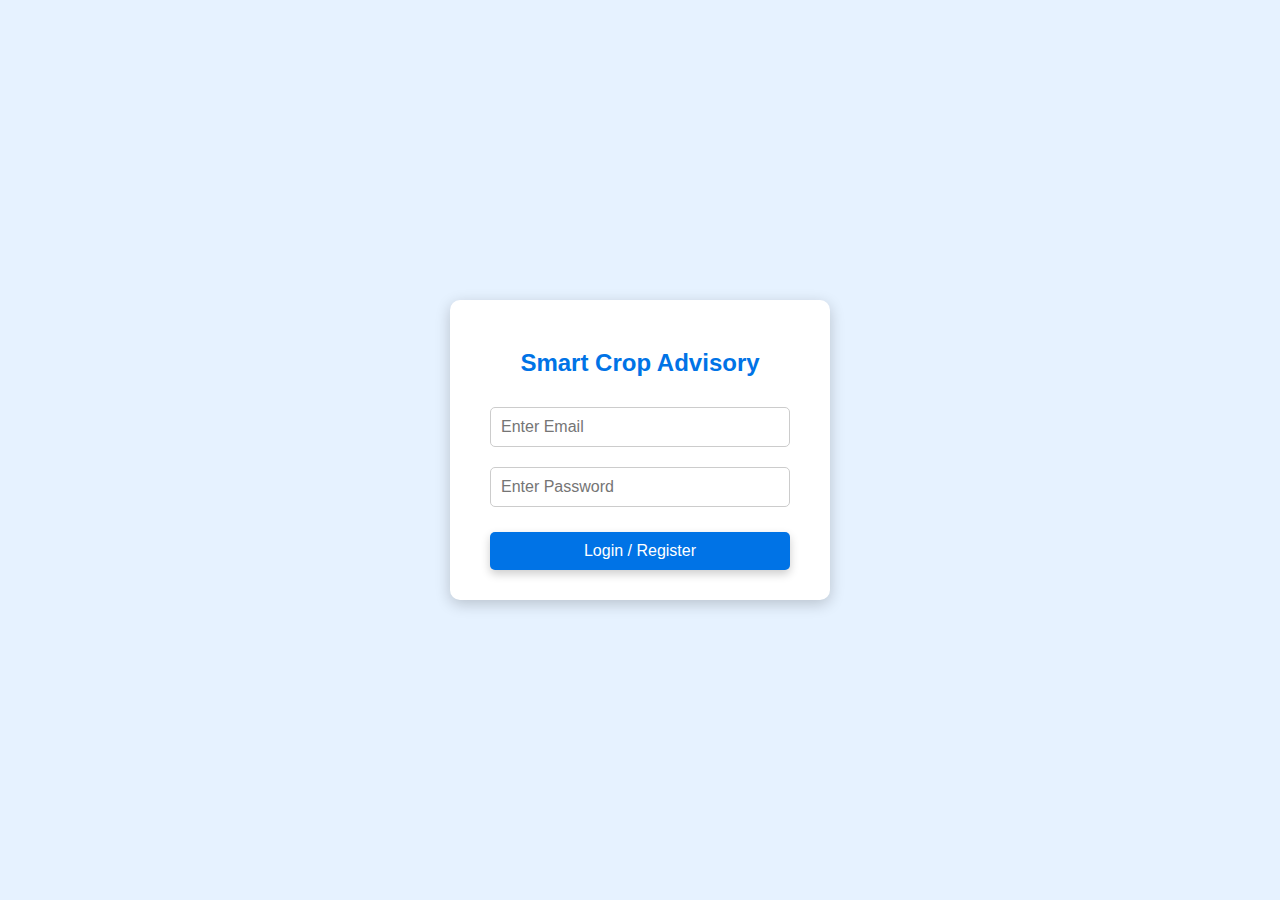
<file: index.html>
<!DOCTYPE html>
<html lang="en">
<head>
    <meta charset="UTF-8">
    <meta name="viewport" content="width=device-width, initial-scale=1.0">
    <title>Smart Crop Advisory - Login</title>
    <link rel="stylesheet" href="css/style.css">
    <style>
        /* Simple inline CSS for demonstration */
        body {
            font-family: Arial, sans-serif;
            background: #e6f2ff;
            display: flex;
            justify-content: center;
            align-items: center;
            height: 100vh;
        }
        .login-container {
            background: #fff;
            padding: 30px 40px;
            border-radius: 10px;
            box-shadow: 0 4px 15px rgba(0,0,0,0.2);
            width: 300px;
            text-align: center;
        }
        .login-container h2 {
            margin-bottom: 20px;
            color: #0073e6;
        }
        .login-container input {
            width: 100%;
            padding: 10px;
            margin: 10px 0;
            border-radius: 5px;
            border: 1px solid #ccc;
        }
        .login-container button {
            width: 100%;
            padding: 10px;
            background: #0073e6;
            color: white;
            border: none;
            border-radius: 5px;
            cursor: pointer;
        }
        .login-container button:hover {
            background: #005bb5;
        }
        .message {
            margin-top: 15px;
            color: red;
        }
    </style>
</head>
<body>

    <div class="login-container">
        <h2>Smart Crop Advisory</h2>
        <input type="email" id="email" placeholder="Enter Email">
        <input type="password" id="password" placeholder="Enter Password">
        <button onclick="login()">Login / Register</button>
        <p class="message" id="message"></p>
    </div>

    <script>
        // Dummy login function
        function login() {
            const email = document.getElementById('email').value.trim();
            const password = document.getElementById('password').value.trim();
            const message = document.getElementById('message');

            if(email === "" || password === "") {
                message.textContent = "Please enter email and password";
                return;
            }

            // Dummy login: accepts any email/password
            message.style.color = "green";
            message.textContent = "Login successful! Redirecting...";

            // Redirect to dashboard after 1 second
            setTimeout(() => {
                window.location.href = "dashboard.html";
            }, 1000);
        }
    </script>

</body>
</html>
</file>
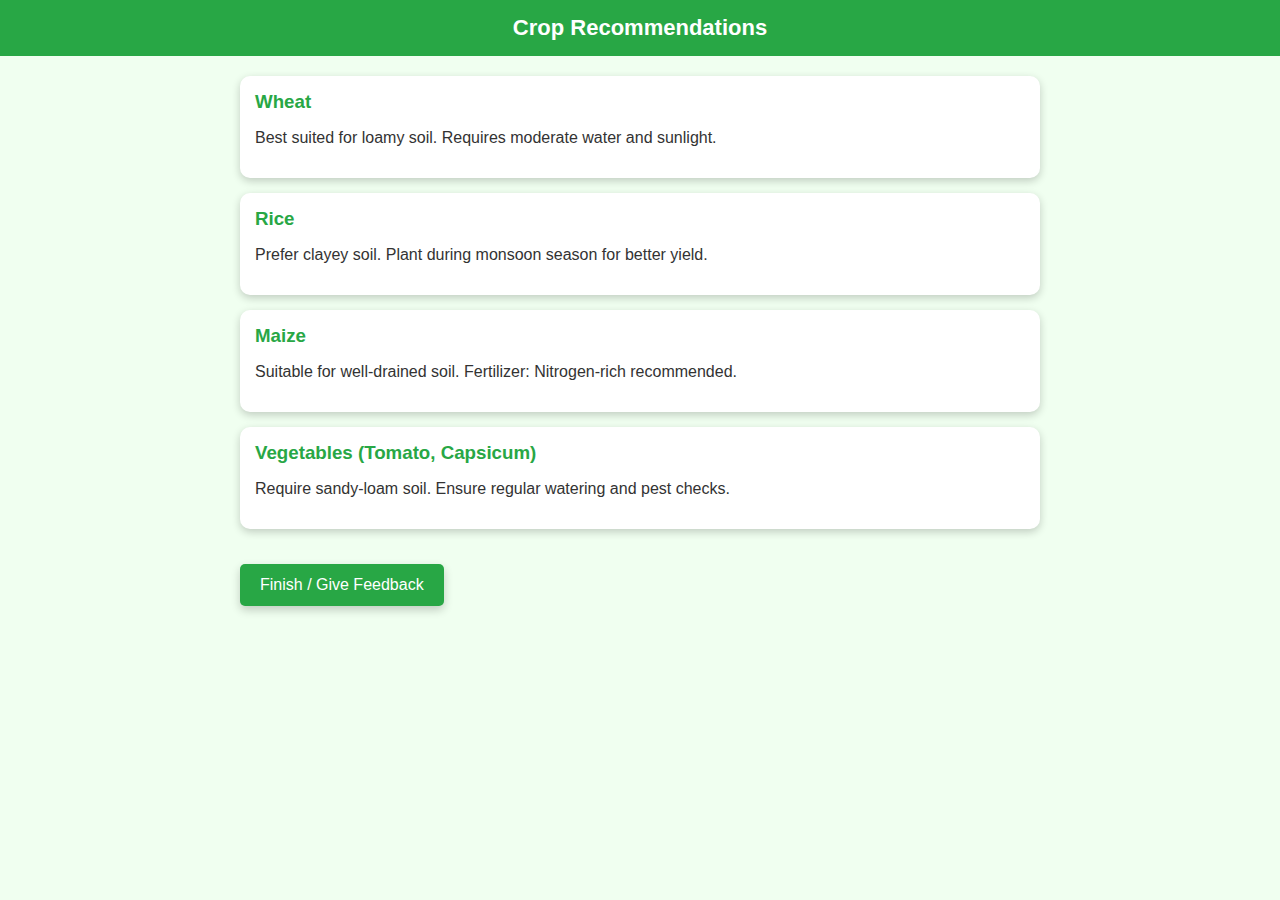
<file: crop-recommendation.html>
<!DOCTYPE html>
<html lang="en">
<head>
    <meta charset="UTF-8">
    <meta name="viewport" content="width=device-width, initial-scale=1.0">
    <title>Crop Recommendations</title>
    <link rel="stylesheet" href="css/style.css">
    <style>
        body {
            font-family: Arial, sans-serif;
            background: #f0fff0;
            margin: 0;
            padding: 0;
        }
        header {
            background-color: #28a745;
            color: white;
            padding: 15px;
            text-align: center;
            font-size: 22px;
        }
        .container {
            padding: 20px;
        }
        .recommendation-card {
            background: white;
            border-radius: 10px;
            box-shadow: 0 3px 8px rgba(0,0,0,0.2);
            padding: 15px;
            margin-bottom: 15px;
        }
        .recommendation-card h3 {
            margin: 0 0 10px 0;
            color: #28a745;
        }
        button {
            background-color: #28a745;
            color: white;
            border: none;
            padding: 12px 20px;
            border-radius: 5px;
            cursor: pointer;
            font-size: 16px;
            margin-top: 20px;
        }
        button:hover {
            background-color: #218838;
        }
    </style>
</head>
<body>

    <header>Crop Recommendations</header>

    <div class="container">
        <!-- Dummy crop recommendation cards -->
        <div class="recommendation-card">
            <h3>Wheat</h3>
            <p>Best suited for loamy soil. Requires moderate water and sunlight.</p>
        </div>

        <div class="recommendation-card">
            <h3>Rice</h3>
            <p>Prefer clayey soil. Plant during monsoon season for better yield.</p>
        </div>

        <div class="recommendation-card">
            <h3>Maize</h3>
            <p>Suitable for well-drained soil. Fertilizer: Nitrogen-rich recommended.</p>
        </div>

        <div class="recommendation-card">
            <h3>Vegetables (Tomato, Capsicum)</h3>
            <p>Require sandy-loam soil. Ensure regular watering and pest checks.</p>
        </div>

        <button onclick="goToFeedback()">Finish / Give Feedback</button>
    </div>

    <script>
        function goToFeedback() {
            window.location.href = "feedback.html";
        }
    </script>

</body>
</html>
</file>
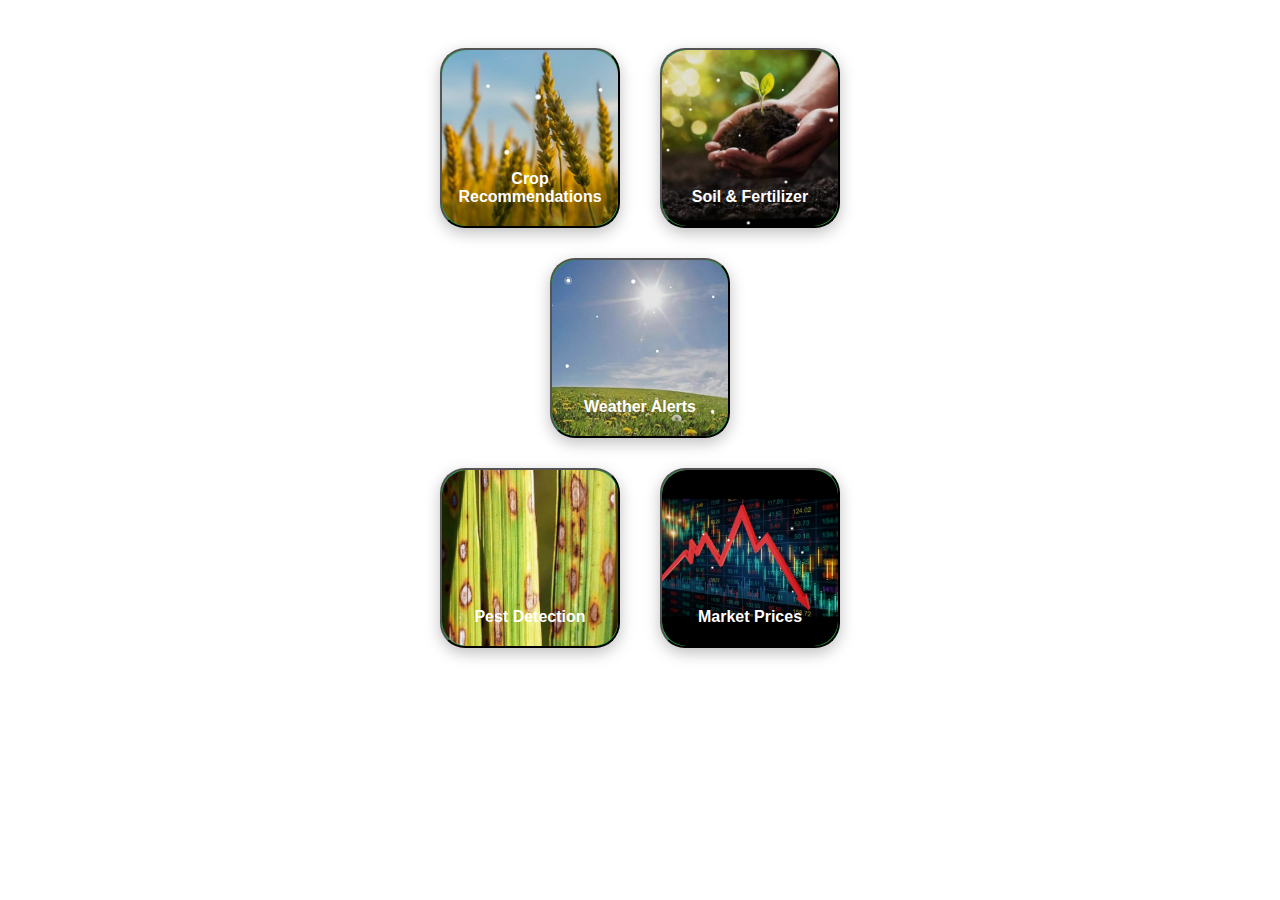
<file: dashboard.html>
<!DOCTYPE html>
<html lang="en">
<head>
    <meta charset="UTF-8">
    <meta name="viewport" content="width=device-width, initial-scale=1.0">
    <title>Smart Crop Dashboard</title>
    <link rel="stylesheet" href="css/dashboard.css">
</head>
<body>
    <div class="dashboard-container">
        <div class="dashboard-row">
            <button class="dashboard-btn" data-page="crop-recommendation.html">
                <img src="assets/crop.jpg" alt="Crop" class="btn-icon">
                <span class="btn-text">Crop Recommendations</span>
            </button>
            <button class="dashboard-btn" data-page="soil-health.html">
                <img src="assets/soil.jpg" alt="Soil" class="btn-icon">
                <span class="btn-text">Soil & Fertilizer</span>
            </button>
        </div>

        <div class="dashboard-row middle-row">
            <!-- Weather button redirects to external link -->
            <button class="dashboard-btn" onclick="window.open('https://weather-4lebhb89ccysddhfihmhws.streamlit.app/', '_blank')">
                <img src="assets/weather.jpg" alt="Weather" class="btn-icon">
                <span class="btn-text">Weather Alerts</span>
            </button>
        </div>

        <div class="dashboard-row">
            <button class="dashboard-btn" data-page="pest-detection.html">
                <img src="assets/pest.jpg" alt="Pest" class="btn-icon">
                <span class="btn-text">Pest Detection</span>
            </button>
            <button class="dashboard-btn" data-page="market-price.html">
                <img src="assets/market.jpg" alt="Market" class="btn-icon">
                <span class="btn-text">Market Prices</span>
            </button>
        </div>
    </div>

    <script src="js/navigation.js"></script>
</body>
</html>
</file>
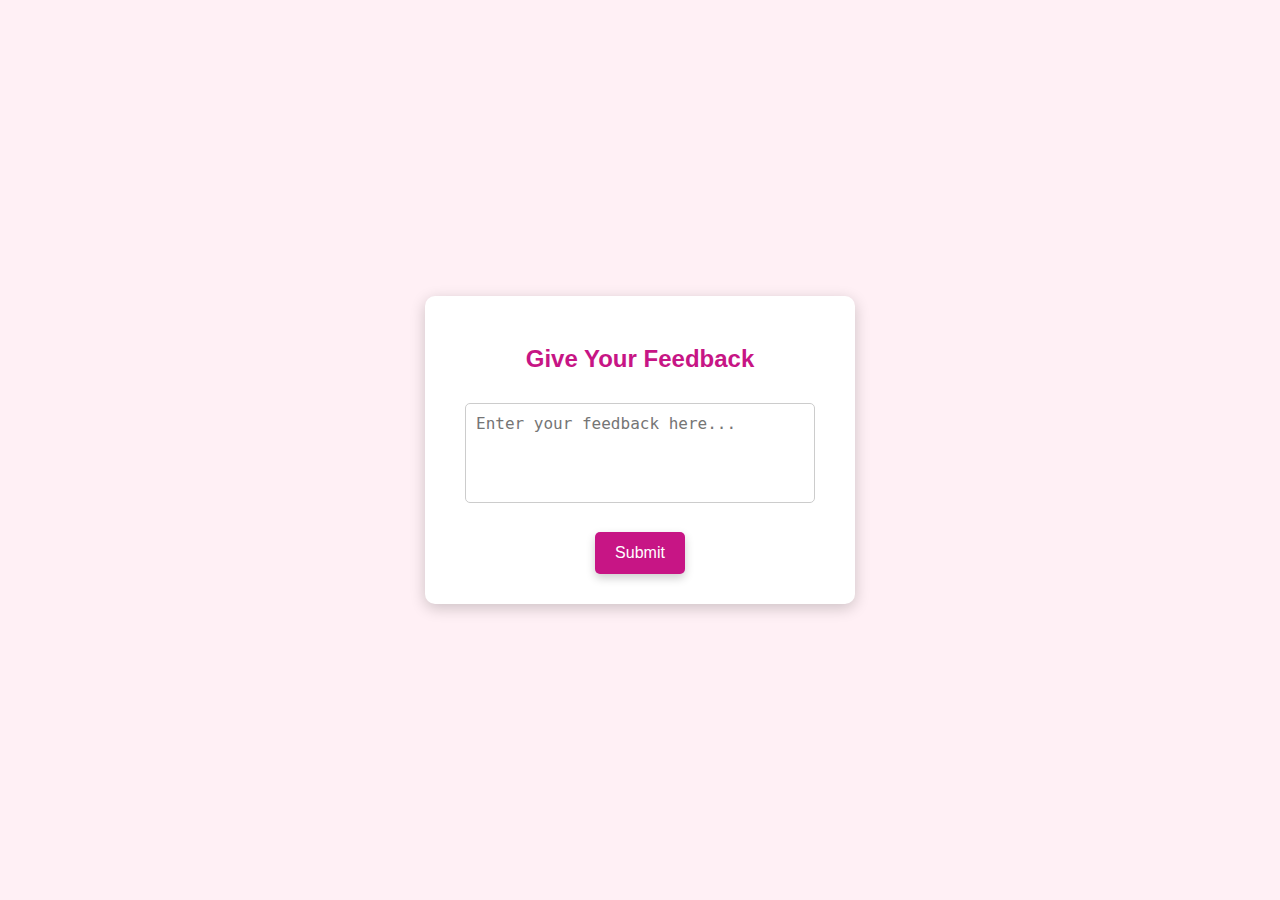
<file: feedback.html>
<!DOCTYPE html>
<html lang="en">
<head>
    <meta charset="UTF-8">
    <meta name="viewport" content="width=device-width, initial-scale=1.0">
    <title>Feedback - Smart Crop Advisory</title>
    <link rel="stylesheet" href="css/style.css">
    <style>
        body {
            font-family: Arial, sans-serif;
            background: #fff0f5;
            display: flex;
            justify-content: center;
            align-items: center;
            height: 100vh;
            margin: 0;
        }
        .feedback-container {
            background: white;
            padding: 30px 40px;
            border-radius: 10px;
            box-shadow: 0 4px 15px rgba(0,0,0,0.2);
            width: 350px;
            text-align: center;
        }
        h2 {
            color: #c71585;
            margin-bottom: 20px;
        }
        textarea {
            width: 100%;
            padding: 10px;
            border-radius: 5px;
            border: 1px solid #ccc;
            resize: none;
            height: 100px;
        }
        button {
            margin-top: 15px;
            padding: 12px 20px;
            border: none;
            border-radius: 5px;
            background-color: #c71585;
            color: white;
            cursor: pointer;
            font-size: 16px;
        }
        button:hover {
            background-color: #a50f6c;
        }
        .message {
            margin-top: 15px;
            color: green;
        }
    </style>
</head>
<body>

    <div class="feedback-container">
        <h2>Give Your Feedback</h2>
        <textarea id="feedback" placeholder="Enter your feedback here..."></textarea>
        <button onclick="submitFeedback()">Submit</button>
        <p class="message" id="message"></p>
    </div>

    <script>
        function submitFeedback() {
            const feedback = document.getElementById('feedback').value.trim();
            const message = document.getElementById('message');

            if(feedback === "") {
                message.style.color = "red";
                message.textContent = "Please enter your feedback before submitting.";
                return;
            }

            // Dummy submission - just show a success message
            message.style.color = "green";
            message.textContent = "Thank you for your feedback! Redirecting to dashboard...";

            // Redirect to dashboard after 1 second
            setTimeout(() => {
                window.location.href = "dashboard.html";
            }, 1000);
        }
    </script>

</body>
</html>
</file>
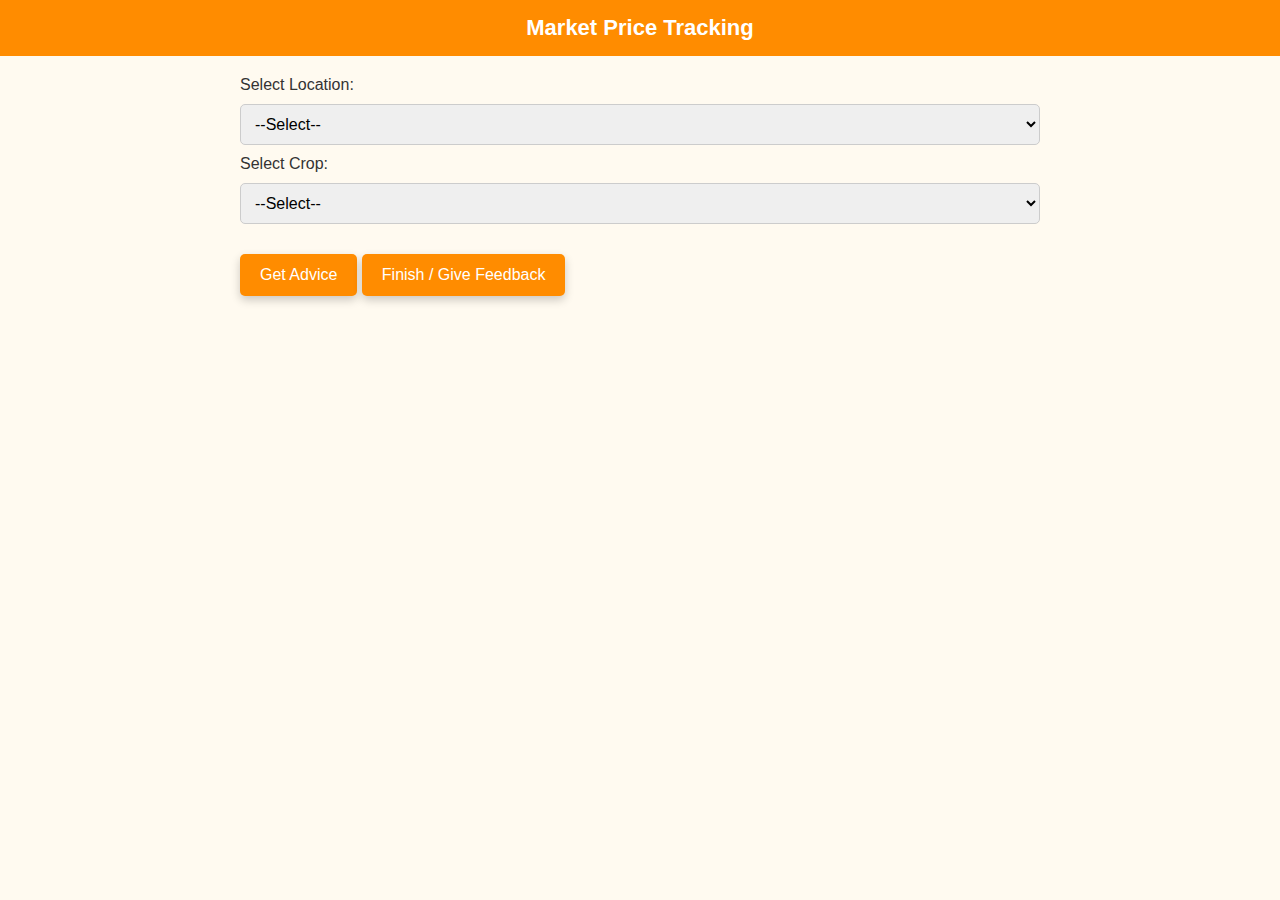
<file: market-price.html>
<!DOCTYPE html>
<html lang="en">
<head>
    <meta charset="UTF-8">
    <meta name="viewport" content="width=device-width, initial-scale=1.0">
    <title>Market Price Tracking</title>
    <link rel="stylesheet" href="css/style.css">
    <style>
        body {
            font-family: Arial, sans-serif;
            background: #fffaf0;
            margin: 0;
            padding: 0;
        }
        header {
            background-color: #ff8c00;
            color: white;
            padding: 15px;
            text-align: center;
            font-size: 22px;
        }
        .container {
            padding: 20px;
        }
        input, select {
            width: 100%;
            padding: 10px;
            margin: 10px 0;
            border-radius: 5px;
            border: 1px solid #ccc;
        }
        button {
            background-color: #ff8c00;
            color: white;
            border: none;
            padding: 12px 20px;
            border-radius: 5px;
            cursor: pointer;
            font-size: 16px;
            margin-top: 10px;
        }
        button:hover {
            background-color: #e07b00;
        }
        .advice {
            margin-top: 20px;
            padding: 15px;
            background: #fff5e6;
            border-radius: 10px;
            box-shadow: 0 3px 8px rgba(0,0,0,0.1);
        }
    </style>
</head>
<body>

    <header>Market Price Tracking</header>

    <div class="container">
        <label for="location">Select Location:</label>
        <select id="location">
            <option value="">--Select--</option>
            <option value="Delhi">Delhi</option>
            <option value="Mumbai">Mumbai</option>
            <option value="Bangalore">Bangalore</option>
        </select>

        <label for="crop">Select Crop:</label>
        <select id="crop">
            <option value="">--Select--</option>
            <option value="Wheat">Wheat</option>
            <option value="Rice">Rice</option>
            <option value="Maize">Maize</option>
            <option value="Tomato">Tomato</option>
        </select>

        <button onclick="showAdvice()">Get Advice</button>

        <div class="advice" id="advice" style="display:none;"></div>

        <button style="margin-top: 20px;" onclick="goToFeedback()">Finish / Give Feedback</button>
    </div>

    <script>
        function showAdvice() {
            const location = document.getElementById('location').value;
            const crop = document.getElementById('crop').value;
            const adviceDiv = document.getElementById('advice');

            if(location === "" || crop === "") {
                adviceDiv.style.display = "block";
                adviceDiv.textContent = "Please select both location and crop.";
                adviceDiv.style.color = "red";
                return;
            }

            // Dummy advice logic
            let advice = `For ${crop} in ${location}, `;
            if(crop === "Wheat") advice += "sell within 2-3 weeks for best price.";
            else if(crop === "Rice") advice += "wait until the monsoon season is over.";
            else if(crop === "Maize") advice += "sell now to get high market rates.";
            else if(crop === "Tomato") advice += "market price is currently good; sell soon.";

            adviceDiv.style.display = "block";
            adviceDiv.style.color = "green";
            adviceDiv.textContent = advice;
        }

        function goToFeedback() {
            window.location.href = "feedback.html";
        }
    </script>

</body>
</html>
</file>
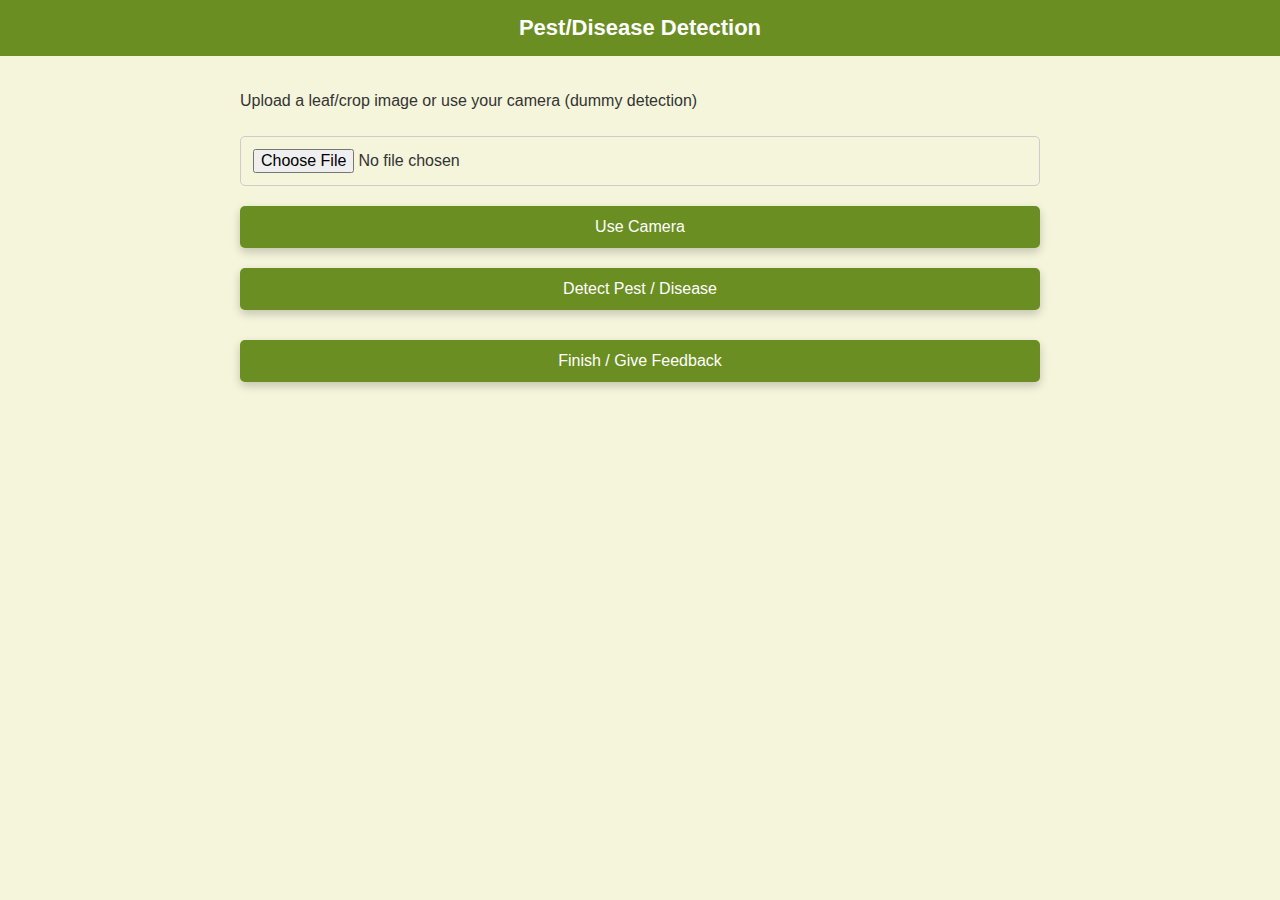
<file: pest-detection.html>
<!DOCTYPE html>
<html lang="en">
<head>
    <meta charset="UTF-8">
    <meta name="viewport" content="width=device-width, initial-scale=1.0">
    <title>Pest/Disease Detection</title>
    <link rel="stylesheet" href="css/style.css">
    <style>
        body {
            font-family: Arial, sans-serif;
            background: #f5f5dc;
            margin: 0;
            padding: 0;
        }
        header {
            background-color: #6b8e23;
            color: white;
            padding: 15px;
            text-align: center;
            font-size: 22px;
        }
        .container {
            padding: 20px;
        }
        input[type="file"], button {
            width: 100%;
            padding: 12px;
            margin: 10px 0;
            border-radius: 5px;
            border: 1px solid #ccc;
            font-size: 16px;
        }
        button {
            background-color: #6b8e23;
            color: white;
            border: none;
            cursor: pointer;
        }
        button:hover {
            background-color: #556b2f;
        }
        .result {
            margin-top: 20px;
            padding: 15px;
            background: #f0fff0;
            border-radius: 10px;
            box-shadow: 0 3px 8px rgba(0,0,0,0.1);
            display: none;
        }
    </style>
</head>
<body>

    <header>Pest/Disease Detection</header>

    <div class="container">
        <p>Upload a leaf/crop image or use your camera (dummy detection)</p>
        <input type="file" id="imageUpload" accept="image/*">
        <!-- Dummy camera button (does not open real camera in this demo) -->
        <button onclick="useCamera()">Use Camera</button>
        <button onclick="detectPest()">Detect Pest / Disease</button>

        <div class="result" id="result"></div>

        <button style="margin-top: 20px;" onclick="goToFeedback()">Finish / Give Feedback</button>
    </div>

    <script>
        function useCamera() {
            alert("Camera access is not available in this demo. Please upload an image.");
        }

        function detectPest() {
            const fileInput = document.getElementById('imageUpload');
            const resultDiv = document.getElementById('result');

            if(fileInput.files.length === 0) {
                resultDiv.style.display = "block";
                resultDiv.style.color = "red";
                resultDiv.textContent = "Please upload an image first!";
                return;
            }

            // Dummy pest/disease detection
            resultDiv.style.display = "block";
            resultDiv.style.color = "green";
            resultDiv.textContent = "Detected: Leaf spot disease. Recommended: Apply neem oil spray every 7 days.";
        }

        function goToFeedback() {
            window.location.href = "feedback.html";
        }
    </script>

</body>
</html>
</file>
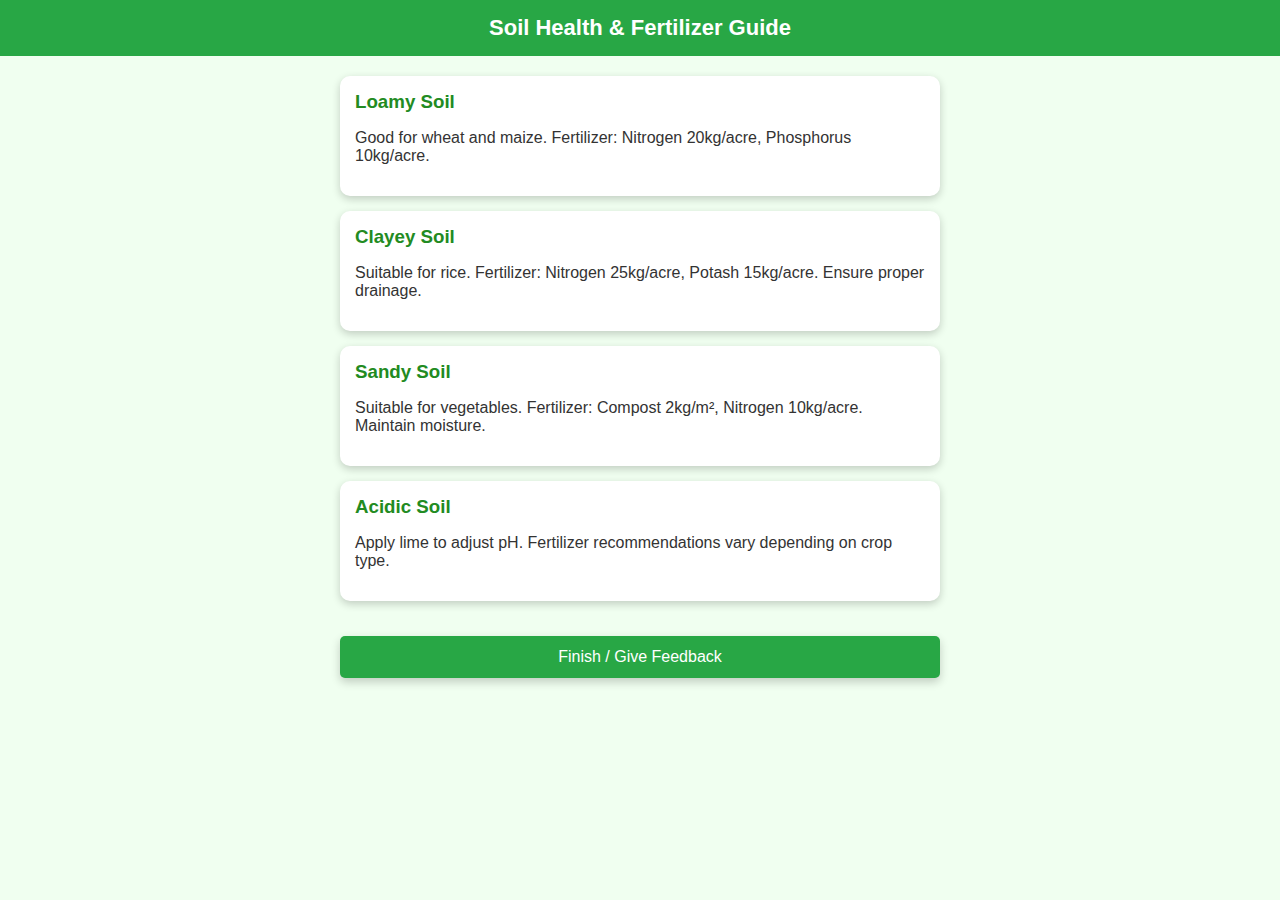
<file: soil-health.html>
<!DOCTYPE html>
<html lang="en">
<head>
    <meta charset="UTF-8">
    <meta name="viewport" content="width=device-width, initial-scale=1.0">
    <title>Soil Health & Fertilizer Guide</title>
    <link rel="stylesheet" href="css/style.css">
    <style>
        body {
            font-family: Arial, sans-serif;
            background: #f0fff0;
            margin: 0;
            padding: 0;
        }
        header {
            background-color: #28a745;
            color: white;
            padding: 15px;
            text-align: center;
            font-size: 22px;
        }
        .container {
            padding: 20px;
            max-width: 600px;
            margin: auto;
        }
        .input-group {
            margin-bottom: 15px;
        }
        .input-group label {
            display: block;
            margin-bottom: 5px;
        }
        select {
            width: 100%;
            padding: 8px;
            border-radius: 5px;
            border: 1px solid #ccc;
        }
        button {
            background-color: #28a745;
            color: white;
            border: none;
            padding: 12px 20px;
            border-radius: 5px;
            cursor: pointer;
            font-size: 16px;
            margin-top: 20px;
            width: 100%;
        }
        button:hover {
            background-color: #218838;
        }
        .result {
            margin-top: 20px;
            padding: 15px;
            background: white;
            border-radius: 10px;
            box-shadow: 0 3px 8px rgba(0,0,0,0.2);
            font-size: 16px;
            color: #28a745;
        }
    </style>
</head>
<body>

<header>Soil Health & Fertilizer Guide</header>

<div class="container">
    <div class="input-group">
        <label for="soilType">Soil Type</label>
        <select id="soilType">
            <option value="">--Select Soil Type--</option>
            <option value="sandy">Sandy</option>
            <option value="loamy">Loamy</option>
            <option value="clayey">Clayey</option>
            <option value="silty">Silty</option>
            <option value="peaty">Peaty</option>
            <option value="chalky">Chalky</option>
        </select>
    </div>

    <div class="input-group">
        <label for="nitrogen">Nitrogen (N)</label>
        <select id="nitrogen">
            <option value="">Select</option>
            <option value="low">Low</option>
            <option value="medium">Medium</option>
            <option value="high">High</option>
        </select>
    </div>

    <div class="input-group">
        <label for="phosphorus">Phosphorus (P)</label>
        <select id="phosphorus">
            <option value="">Select</option>
            <option value="low">Low</option>
            <option value="medium">Medium</option>
            <option value="high">High</option>
        </select>
    </div>

    <div class="input-group">
        <label for="potassium">Potassium (K)</label>
        <select id="potassium">
            <option value="">Select</option>
            <option value="low">Low</option>
            <option value="medium">Medium</option>
            <option value="high">High</option>
        </select>
    </div>

    <div class="input-group">
        <label for="soilPH">Soil pH</label>
        <select id="soilPH">
            <option value="">Select</option>
            <option value="acidic">Acidic (<6.0)</option>
            <option value="neutral">Neutral (6.0–7.5)</option>
            <option value="alkaline">Alkaline (>7.5)</option>
        </select>
    </div>

    <button onclick="recommendFertilizer()">Get Fertilizer Recommendation</button>

    <div class="result" id="result">Recommendation will appear here.</div>
</div>

<script src="js/soil.js"></script>
</body>
</html>
</file>
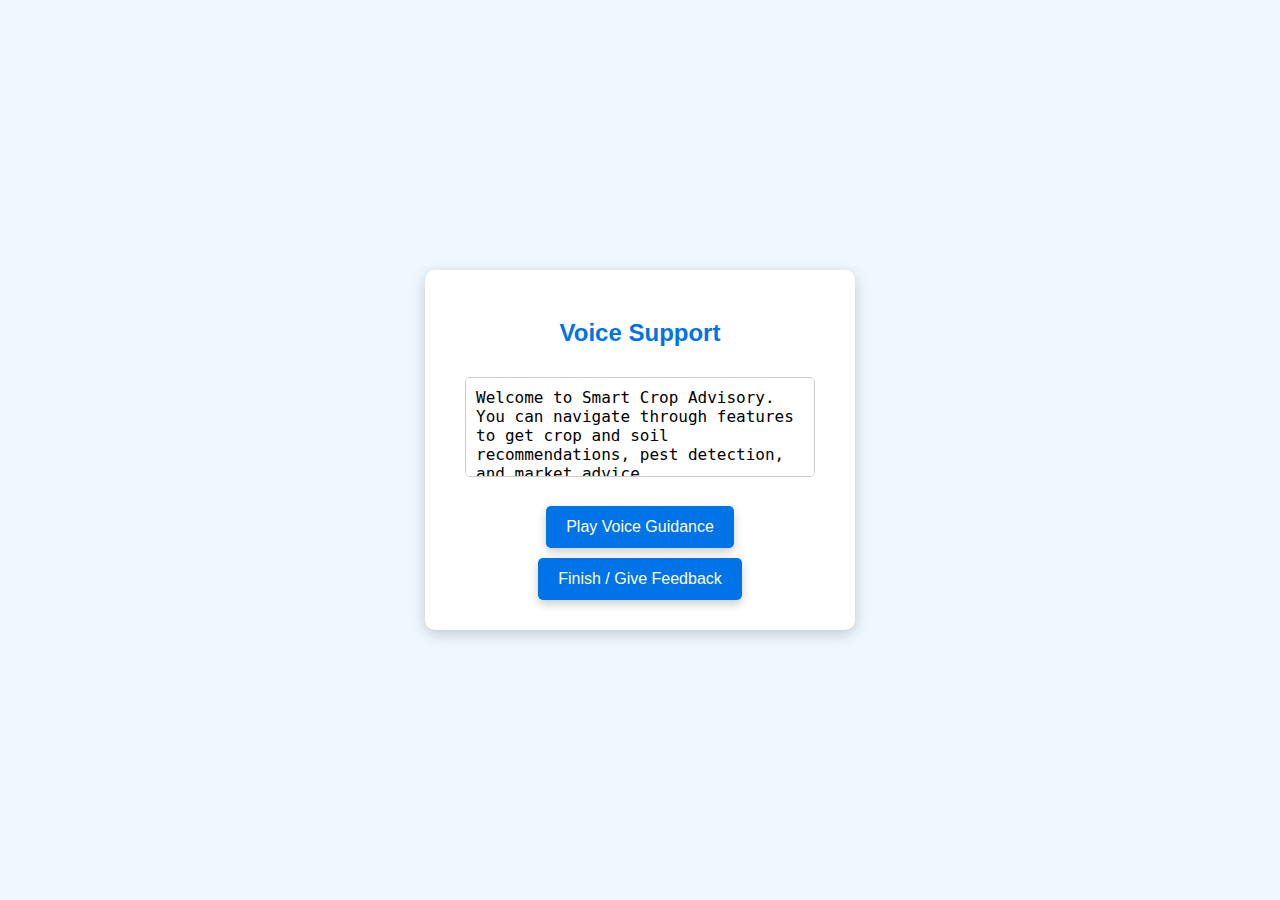
<file: voice-support.html>
<!DOCTYPE html>
<html lang="en">
<head>
    <meta charset="UTF-8">
    <meta name="viewport" content="width=device-width, initial-scale=1.0">
    <title>Voice Support</title>
    <link rel="stylesheet" href="css/style.css">
    <style>
        body {
            font-family: Arial, sans-serif;
            background: #f0f8ff;
            display: flex;
            justify-content: center;
            align-items: center;
            height: 100vh;
            margin: 0;
        }
        .voice-container {
            background: white;
            padding: 30px 40px;
            border-radius: 10px;
            box-shadow: 0 4px 15px rgba(0,0,0,0.2);
            width: 350px;
            text-align: center;
        }
        h2 {
            color: #0073e6;
            margin-bottom: 20px;
        }
        textarea {
            width: 100%;
            padding: 10px;
            border-radius: 5px;
            border: 1px solid #ccc;
            resize: none;
            height: 100px;
        }
        button {
            margin-top: 15px;
            padding: 12px 20px;
            border: none;
            border-radius: 5px;
            background-color: #0073e6;
            color: white;
            cursor: pointer;
            font-size: 16px;
        }
        button:hover {
            background-color: #005bb5;
        }
    </style>
</head>
<body>

    <div class="voice-container">
        <h2>Voice Support</h2>
        <textarea id="textToSpeak" placeholder="Type guidance text here...">Welcome to Smart Crop Advisory. You can navigate through features to get crop and soil recommendations, pest detection, and market advice.</textarea>
        <button onclick="speakText()">Play Voice Guidance</button>
        <button style="margin-top:10px;" onclick="goToFeedback()">Finish / Give Feedback</button>
    </div>

    <script>
        function speakText() {
            const text = document.getElementById('textToSpeak').value;
            if ('speechSynthesis' in window) {
                const utterance = new SpeechSynthesisUtterance(text);
                utterance.rate = 1; // normal speed
                utterance.pitch = 1; // normal pitch
                window.speechSynthesis.speak(utterance);
            } else {
                alert("Sorry, your browser does not support text-to-speech.");
            }
        }

        function goToFeedback() {
            window.location.href = "feedback.html";
        }
    </script>

</body>
</html>
</file>
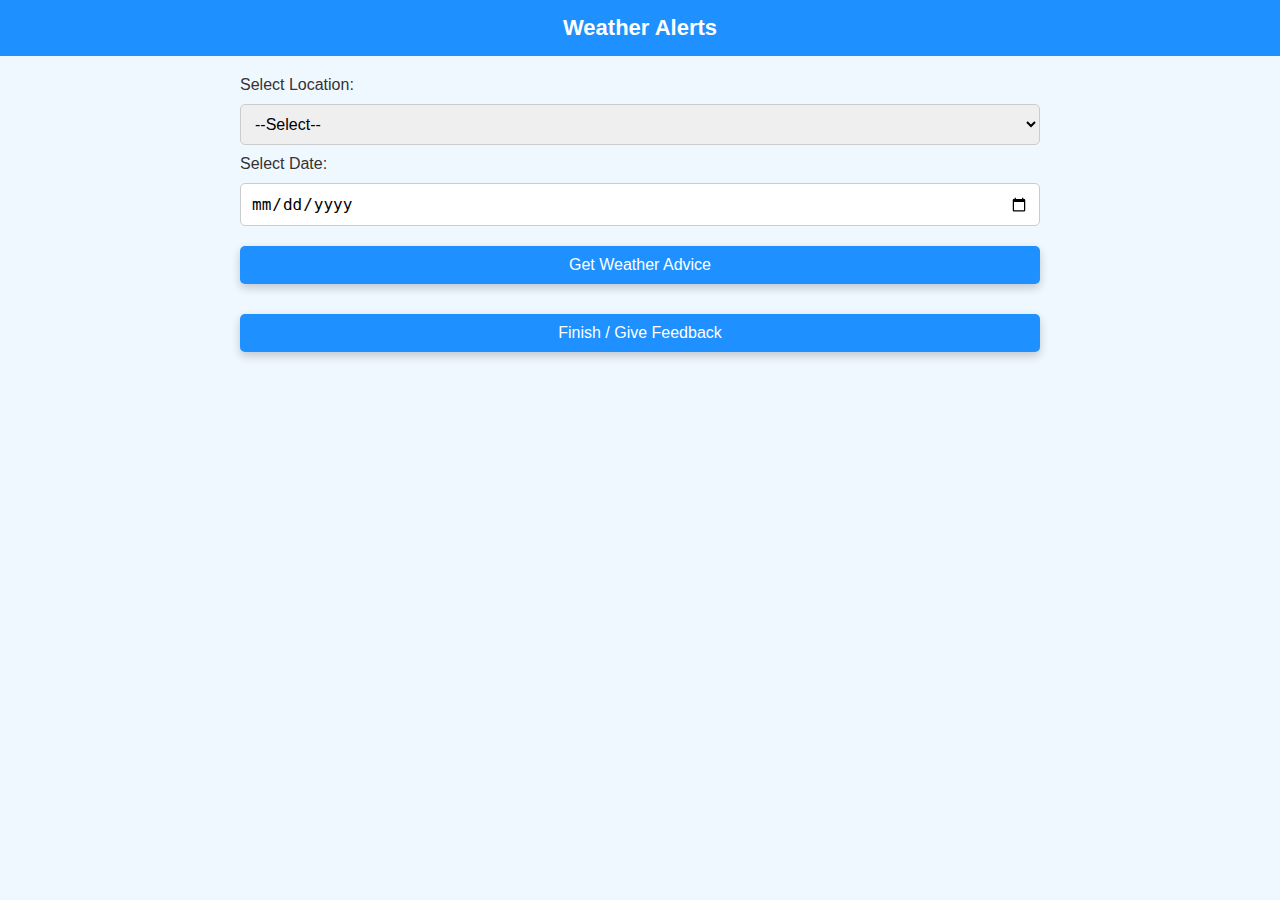
<file: weather-alerts.html>
<!DOCTYPE html>
<html lang="en">
<head>
    <meta charset="UTF-8">
    <meta name="viewport" content="width=device-width, initial-scale=1.0">
    <title>Weather Alerts</title>
    <link rel="stylesheet" href="css/style.css">
    <style>
        body {
            font-family: Arial, sans-serif;
            background: #f0f8ff;
            margin: 0;
            padding: 0;
        }
        header {
            background-color: #1e90ff;
            color: white;
            padding: 15px;
            text-align: center;
            font-size: 22px;
        }
        .container {
            padding: 20px;
        }
        input, select, button {
            width: 100%;
            padding: 10px;
            margin: 10px 0;
            border-radius: 5px;
            border: 1px solid #ccc;
            font-size: 16px;
        }
        button {
            background-color: #1e90ff;
            color: white;
            border: none;
            cursor: pointer;
        }
        button:hover {
            background-color: #187bcd;
        }
        .advice {
            margin-top: 20px;
            padding: 15px;
            background: #e6f7ff;
            border-radius: 10px;
            box-shadow: 0 3px 8px rgba(0,0,0,0.1);
            display: none;
        }
    </style>
</head>
<body>

    <header>Weather Alerts</header>

    <div class="container">
        <label for="location">Select Location:</label>
        <select id="location">
            <option value="">--Select--</option>
            <option value="Delhi">Delhi</option>
            <option value="Mumbai">Mumbai</option>
            <option value="Bangalore">Bangalore</option>
        </select>

        <label for="date">Select Date:</label>
        <input type="date" id="date">

        <button onclick="showWeatherAdvice()">Get Weather Advice</button>

        <div class="advice" id="advice"></div>

        <button style="margin-top: 20px;" onclick="goToFeedback()">Finish / Give Feedback</button>
    </div>

    <script>
        function showWeatherAdvice() {
            const location = document.getElementById('location').value;
            const date = document.getElementById('date').value;
            const adviceDiv = document.getElementById('advice');

            if(location === "" || date === "") {
                adviceDiv.style.display = "block";
                adviceDiv.style.color = "red";
                adviceDiv.textContent = "Please select both location and date.";
                return;
            }

            // Dummy weather advice logic
            let advice = `Weather advice for ${location} on ${date}: `;
            if(location === "Delhi") advice += "Sunny day expected. Ideal for sowing wheat.";
            else if(location === "Mumbai") advice += "Moderate rainfall expected. Prepare rice fields.";
            else if(location === "Bangalore") advice += "Cool weather expected. Good for maize planting.";

            adviceDiv.style.display = "block";
            adviceDiv.style.color = "green";
            adviceDiv.textContent = advice;
        }

        function goToFeedback() {
            window.location.href = "feedback.html";
        }
    </script>

</body>
</html>
</file>
<file: css/style.css>
/* ===== style.css ===== */

/* ===== General Styles ===== */
body {
    font-family: Arial, sans-serif;
    margin: 0;
    padding: 0;
    background-color: #f0fff0;
    color: #333;
}

header {
    background-color: #228b22;
    color: white;
    text-align: center;
    padding: 20px 0;
    font-size: 24px;
    font-weight: bold;
}

/* ===== Container for Pages ===== */
.container {
    padding: 20px;
    max-width: 800px;
    margin: 0 auto;
}

/* ===== Buttons ===== */
button {
    background-color: #32cd32;
    color: white;
    border: none;
    border-radius: 10px;
    padding: 12px 20px;
    font-size: 16px;
    cursor: pointer;
    margin-top: 15px;
    transition: 0.3s;
    box-shadow: 0 4px 10px rgba(0,0,0,0.2);
}

button:hover {
    background-color: #228b22;
    transform: translateY(-2px);
    box-shadow: 0 6px 12px rgba(0,0,0,0.3);
}

/* ===== Dashboard Buttons ===== */
.dashboard-container {
    display: flex;
    flex-wrap: wrap;
    justify-content: center;
    gap: 20px;
    padding: 30px 10px;
}

.dashboard-btn {
    width: 200px;
    height: 100px;
    font-size: 18px;
    font-weight: bold;
    display: flex;
    align-items: center;
    justify-content: center;
    text-align: center;
}

/* ===== Recommendation / Info Cards ===== */
.recommendation-card {
    background-color: white;
    border-radius: 10px;
    padding: 15px;
    margin-bottom: 15px;
    box-shadow: 0 3px 8px rgba(0,0,0,0.2);
}

.recommendation-card h3 {
    margin: 0 0 10px 0;
    color: #228b22;
}

/* ===== Form Elements ===== */
input, select, textarea {
    width: 100%;
    padding: 10px;
    margin: 10px 0;
    border-radius: 5px;
    border: 1px solid #ccc;
    font-size: 16px;
    box-sizing: border-box;
}

textarea {
    resize: none;
    height: 100px;
}

/* ===== Feedback & Result Messages ===== */
#message, #advice, #result {
    margin-top: 15px;
    padding: 10px;
    border-radius: 5px;
    display: none;
}

/* ===== Voice Support Textarea ===== */
.voice-container {
    max-width: 400px;
    margin: 50px auto;
    padding: 30px 40px;
    background: white;
    border-radius: 10px;
    box-shadow: 0 4px 15px rgba(0,0,0,0.2);
    text-align: center;
}

.voice-container h2 {
    color: #0073e6;
    margin-bottom: 20px;
}

/* ===== Footer ===== */
footer {
    text-align: center;
    padding: 15px 0;
    background-color: #e6ffe6;
    color: #228b22;
    font-size: 16px;
}
</file>
<file: css/dashboard.css>
.dashboard-container {
    display: flex;
    flex-direction: column;
    align-items: center;
    padding: 40px;
    gap: 30px;
}

.dashboard-row {
    display: flex;
    gap: 40px;
    justify-content: center;
}

.middle-row {
    justify-content: center;
}

.dashboard-btn {
    display: flex;
    flex-direction: column;
    align-items: center;
    justify-content: flex-end; /* push text to bottom */
    width: 180px;
    height: 180px;
    background: #28a745;
    color: white;
    border-radius: 25px;
    box-shadow: 0 5px 15px rgba(0,0,0,0.25);
    cursor: pointer;
    text-align: center;
    padding: 10px;
    position: relative;
    overflow: hidden;
    transition: transform 0.2s, background 0.2s;
}

.dashboard-btn:hover {
    background: #218838;
    transform: scale(1.05);
}

.btn-icon {
    position: absolute;
    top: 0;
    left: 0;
    width: 100%;
    height: 100%;
    object-fit: cover; /* fill the button */
    border-radius: 25px;
    z-index: 0; /* behind the text */
}

.btn-text {
    font-size: 16px;
    font-weight: bold;
    z-index: 1; /* in front of the image */
    position: relative;
    margin-bottom: 10px;
}
</file>
